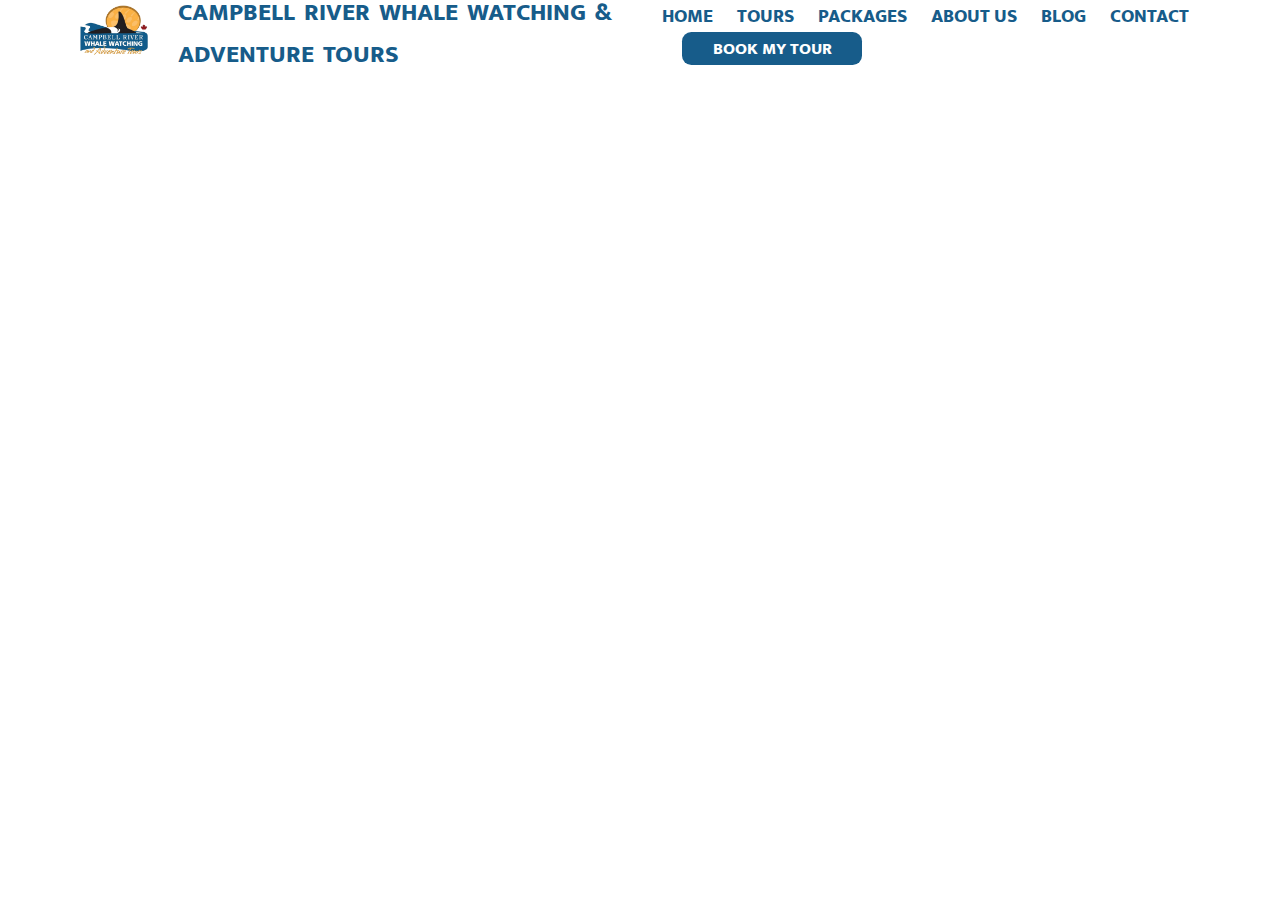
<file: index.html>
<!DOCTYPE html>
<html lang="en">
<head>
    <script src="main.js"></script>
    <meta charset="UTF-8">
    <meta name="viewport" content="width=device-width, initial-scale=1.0">
    <title>Campbell River Whale Watching and Adventure Tours</title>
    <link rel="stylesheet" href="style.css">
    <link rel="stylesheet" href="https://cdnjs.cloudflare.com/ajax/libs/font-awesome/6.5.1/css/all.min.css">
    <link rel="preconnect" href="https://fonts.googleapis.com">
    <link rel="preconnect" href="https://fonts.gstatic.com" crossorigin>
    <link href="https://fonts.googleapis.com/css2?family=Mukta:wght@200;300;400;500;600;700;800&display=swap" rel="stylesheet">
</head>
<body>
    <!--Containers-->
    <div class="top-container">
        <!--Navbar-->
            <div class="navbar-top">
                <div class="logo">
                    <img onclick="homePage()" src="assets/logotransparent.png" alt="Campbell River Whale Watching Logo" width="auto" height="68">
                </div>
                <div class="company-name">
                    <span onclick="homePage()">CAMPBELL RIVER WHALE WATCHING & ADVENTURE TOURS</span>
                </div>
                <div class="nav-list">
                        <li>
                            <a onclick="homePage()">HOME</a>
                        </li>
                        <li class="tours-trigger" id="tourTrigger">
                            <a onclick="allTours()">TOURS</a>
                            <div class="tours-menu" id="toursMenu">
                                <div class="menu-item">
                                    <a onclick="whaleTourPage()">
                                        <img src="assets/whaletour.webp" alt="Whale Watching" class="navtourimg1">
                                        <span>WHALE WATCHING</span>
                                    </a>
                                </div>
                                <div class="menu-item">
                                    <a onclick="grizzlyTourPage()">
                                        <img src="assets/grizzlytour.webp" alt="Grizzly Bear Tours" class="navtourimg2">
                                        <span>GRIZZLY TOURS</span>
                                    </a>
                                </div>
                                <div class="menu-item">
                                    <a onclick="kayakTourPage()">
                                        <img src="assets/kayaktour.webp" alt="Kayaking Tours" class="navtourimg3">
                                        <span>KAYAKING TOURS</span>
                                    </a>
                                </div>
                                <div class="menu-item">
                                    <a onclick="photographyPage()">
                                        <img src="assets/photography.webp" alt="Photography/ Eagle Tours" class="navtourimg4">
                                        <span>PHOTOGRAPHY CLASS</span>
                                    </a>
                                </div>
                                <div class="menu-item">
                                    <a onclick="rapidsTourPage()">
                                        <img src="assets/rapidstour.webp" alt="Ocean Rapids Tours" class="navtourimg5">
                                        <span>OCEAN RAPIDS</span>
                                    </a>
                                </div>
                                <div class="menu-item">
                                    <a onclick="allTours()">
                                        <img src="assets/bearwatertour.webp" alt="Browse All Tours" class="navtourimg6">
                                        <span>BROWSE ALL TOURS</span>
                                    </a>
                                </div>
                            </div>
                        </li>
                        <li><a href="navpages/packages.html">PACKAGES</a></li>
                        <li><a href="navpages/about.html">ABOUT US</a></li>
                        <li><a href="navpages/blog.html">BLOG</a></li>
                        <li><a href="navpages/contact.html">CONTACT</a></li>
                    <button onclick="bookingPage()">BOOK MY TOUR</button>
                </div>
            </div>
        
        <!--End of Navbar-->
    </div>


    <div class="mid-container" id="midContainer">
        <video id="big-vid" width="100%" height="auto" autoplay muted loop class="big-vid" >
            <source src="https://www.youtube.com/watch?v=ch-1mHGTbeo" type="video/mp4">
            Your browser does not support the video tag.
        </video>
    </div>


    <!--End of Containers-->
    
</body>
</html>
</file>
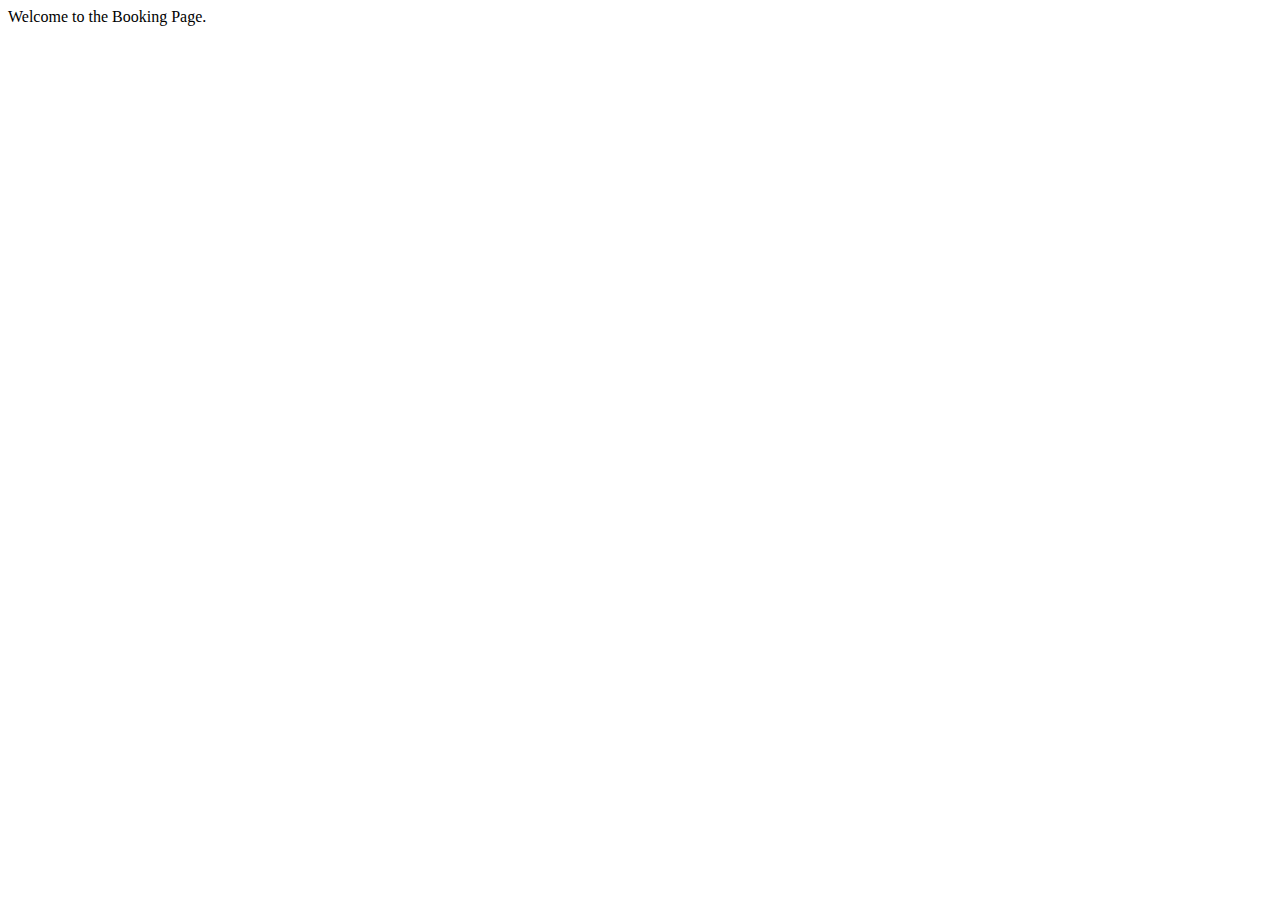
<file: booking/bookingpage.html>
<!DOCTYPE html>
<html lang="en">
<head>
    <meta charset="UTF-8">
    <meta name="viewport" content="width=device-width, initial-scale=1.0">
    <title>Booking Page</title>
</head>
<body>
    Welcome to the Booking Page.
    
</body>
</html>
</file>
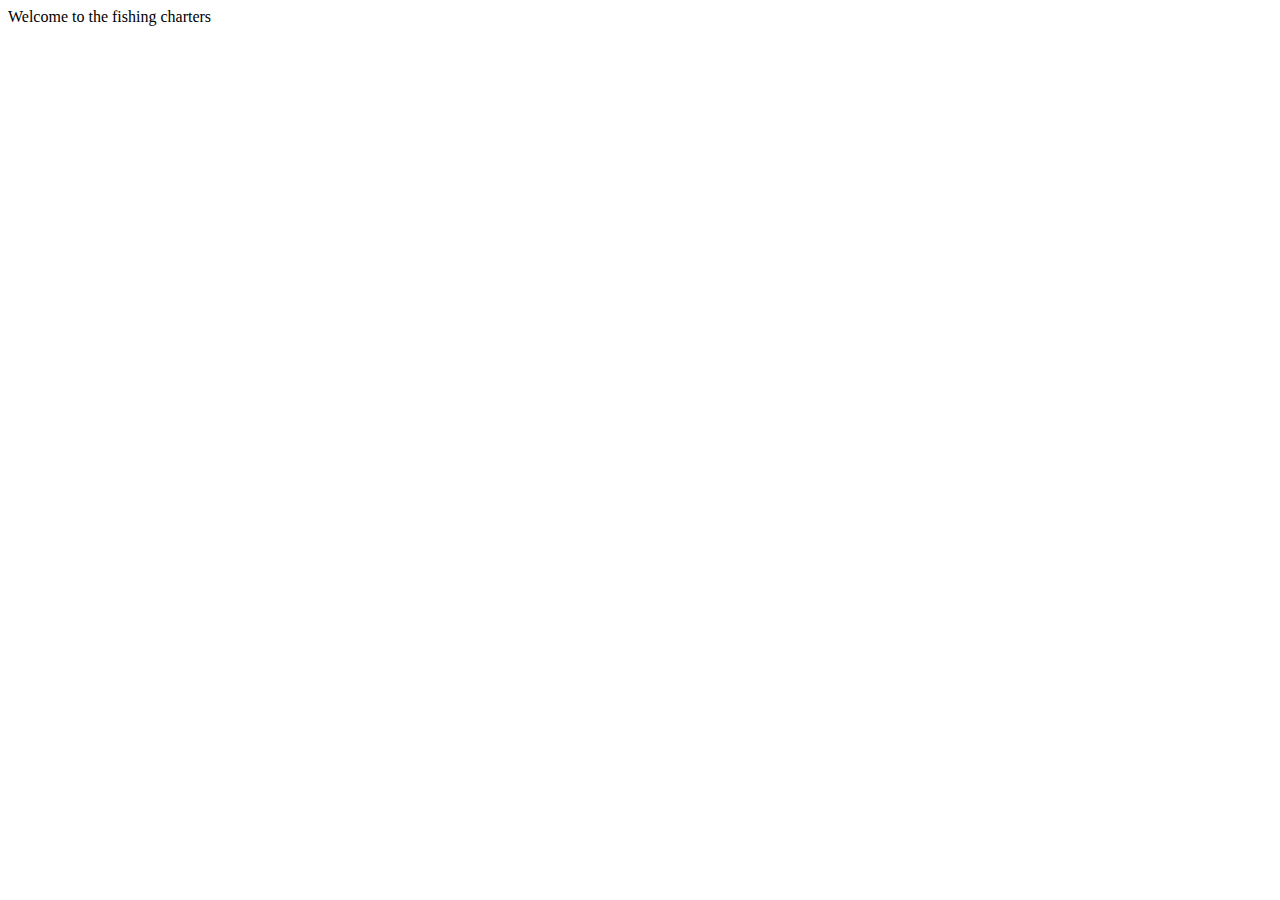
<file: tours/fishingcharter.html>
<!DOCTYPE html>
<html lang="en">
<head>
    <meta charset="UTF-8">
    <meta name="viewport" content="width=device-width, initial-scale=1.0">
    <title>Fishing Charters</title>
</head>
<body>
    Welcome to the fishing charters
    
</body>
</html>
</file>
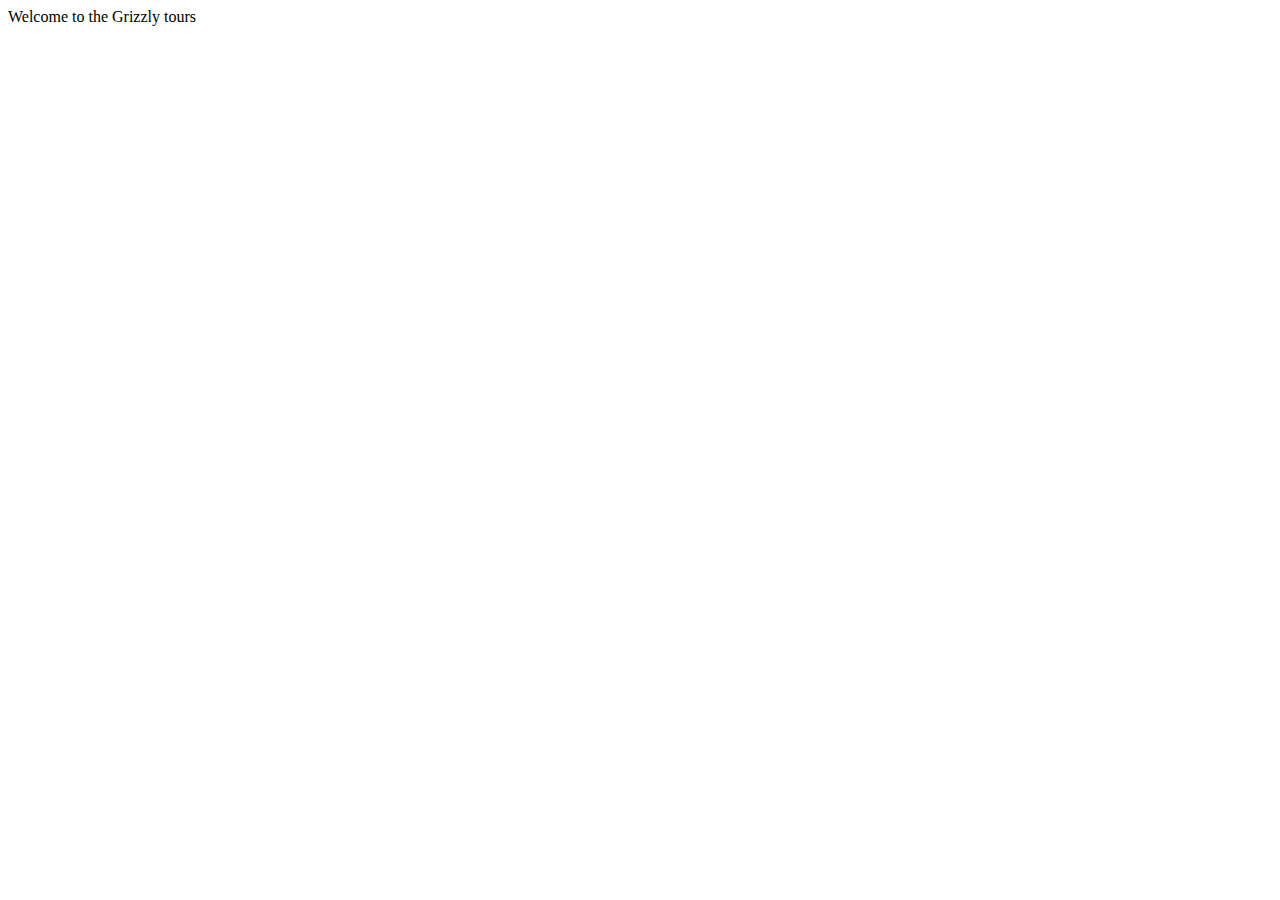
<file: tours/grizzly.html>
<!DOCTYPE html>
<html lang="en">
<head>
    <meta charset="UTF-8">
    <meta name="viewport" content="width=device-width, initial-scale=1.0">
    <title>Grizzly Watching Tours</title>
</head>
<body>
    Welcome to the Grizzly tours
    
</body>
</html>
</file>
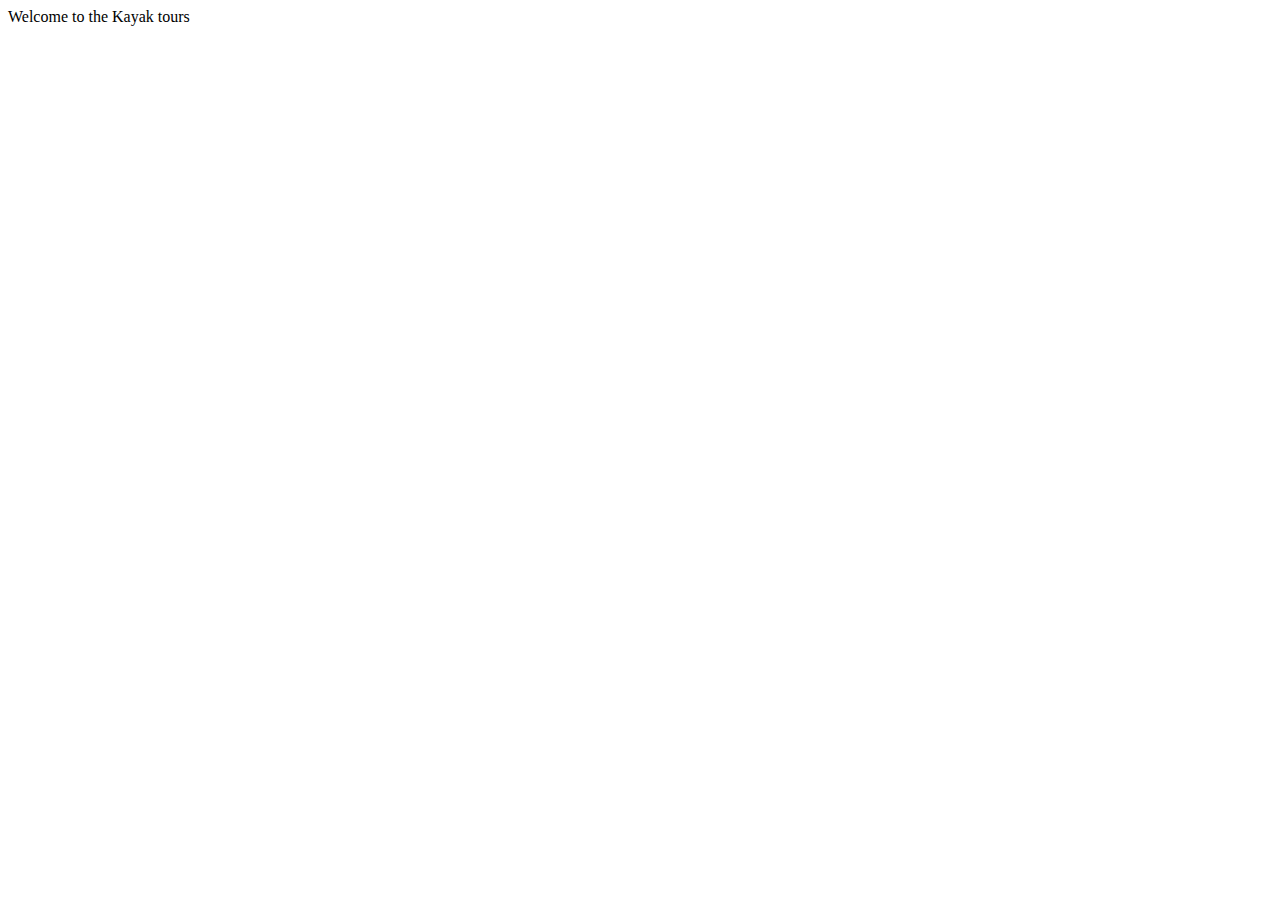
<file: tours/kayak.html>
<!DOCTYPE html>
<html lang="en">
<head>
    <meta charset="UTF-8">
    <meta name="viewport" content="width=device-width, initial-scale=1.0">
    <title>Kayaking Tours</title>
</head>
<body>
    Welcome to the Kayak tours
    
</body>
</html>
</file>
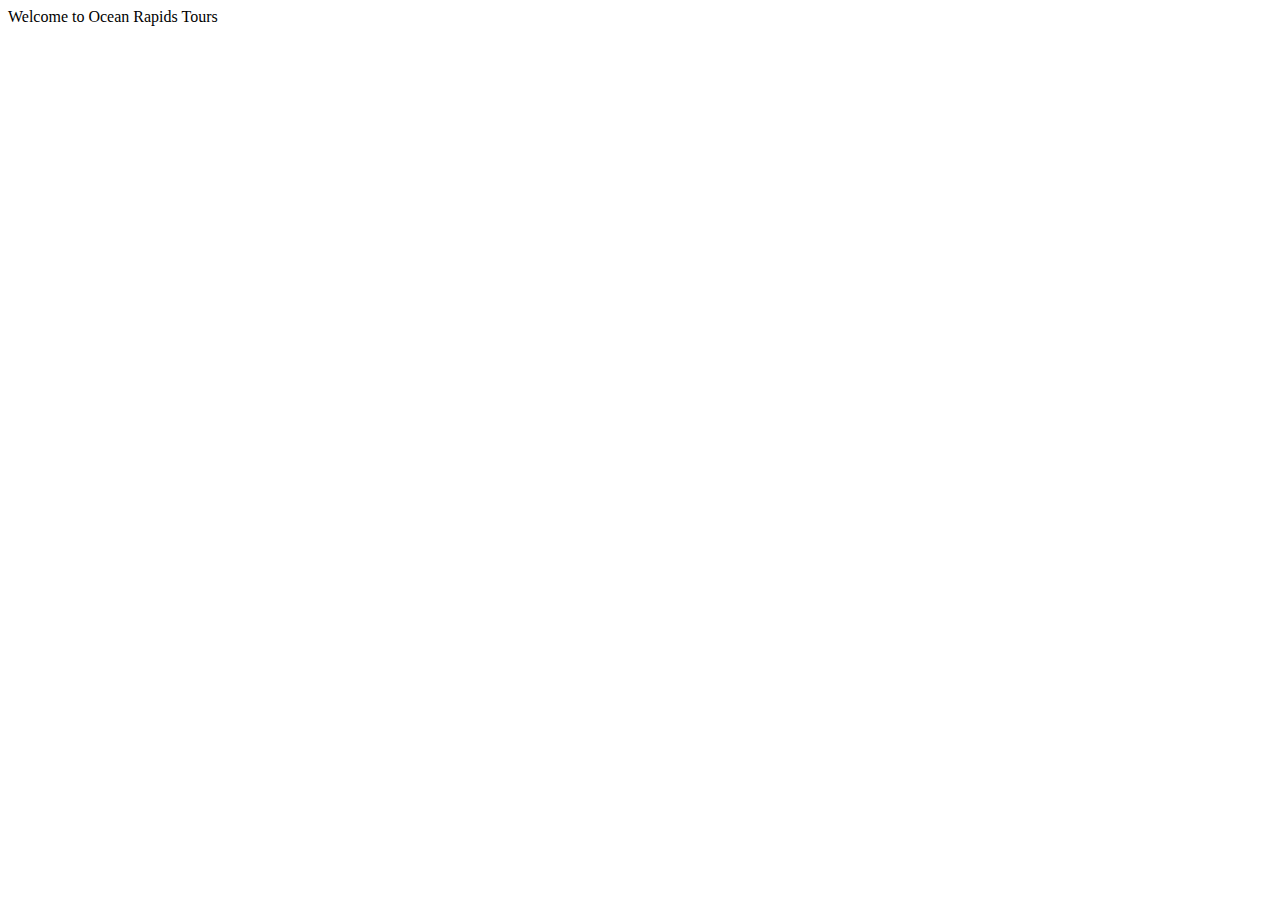
<file: tours/oceanrapids.html>
<!DOCTYPE html>
<html lang="en">
<head>
    <meta charset="UTF-8">
    <meta name="viewport" content="width=device-width, initial-scale=1.0">
    <title>Ocean Rapids Tours</title>
</head>
<body>
    Welcome to Ocean Rapids Tours
    
</body>
</html>
</file>
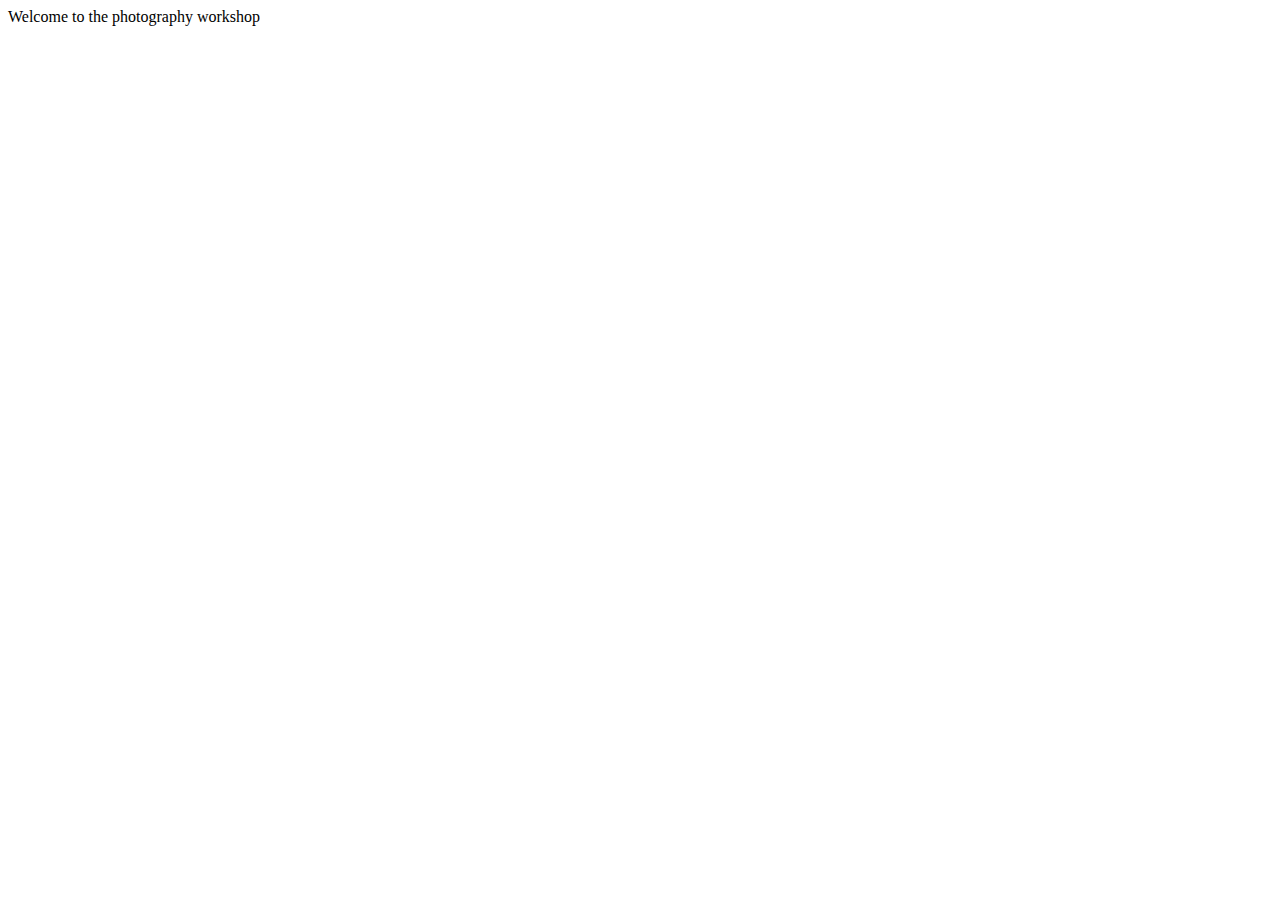
<file: tours/photography.html>
<!DOCTYPE html>
<html lang="en">
<head>
    <meta charset="UTF-8">
    <meta name="viewport" content="width=device-width, initial-scale=1.0">
    <title>Photography Workshop</title>
</head>
<body>
    Welcome to the photography workshop
    
</body>
</html>
</file>
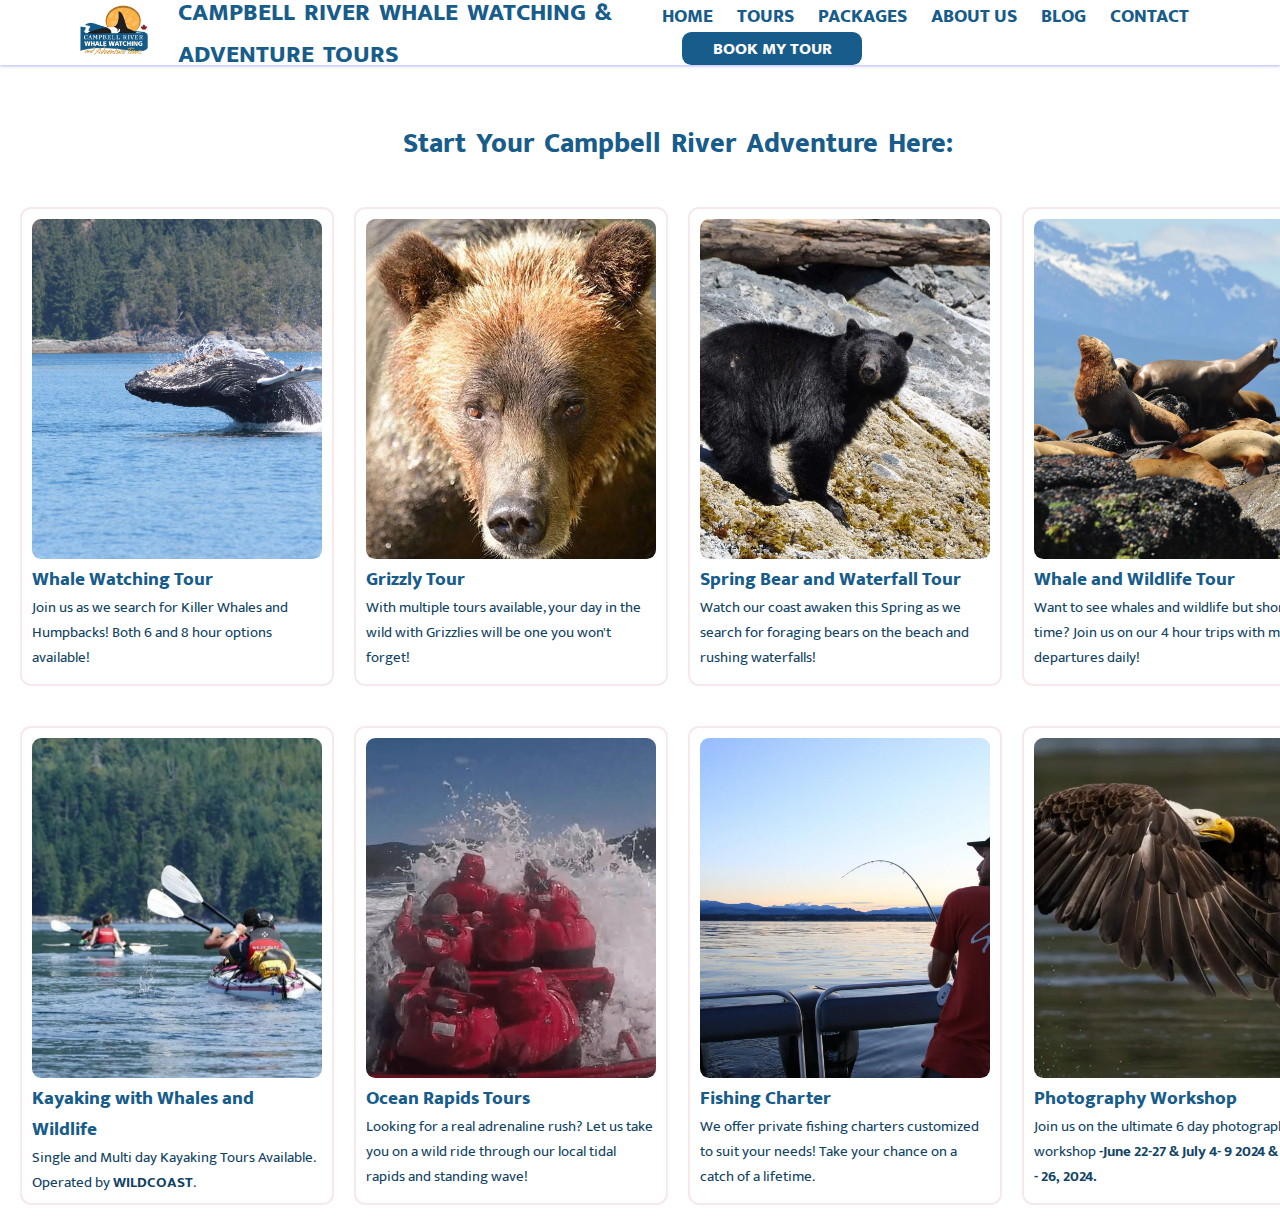
<file: tours/tours.html>
<!DOCTYPE html>
<html lang="en">
<head>
    <script src="../main.js"></script>
    <meta charset="UTF-8">
    <meta name="viewport" content="width=device-width, initial-scale=1.0">
    <title>Campbell River Whale Watching and Adventure Tours</title>
    <link rel="stylesheet" href="/tours/tours.css">
    <link rel="stylesheet" href="https://cdnjs.cloudflare.com/ajax/libs/font-awesome/6.5.1/css/all.min.css">
    <link rel="preconnect" href="https://fonts.googleapis.com">
    <link rel="preconnect" href="https://fonts.gstatic.com" crossorigin>
    <link href="https://fonts.googleapis.com/css2?family=Mukta:wght@200;300;400;500;600;700;800&display=swap" rel="stylesheet">
</head>
<body>
    <!--Containers-->

    <!--Navbar and Video Container-->
    <div class="top-container">
        <!--Navbar-->
            <div class="navbar-top">
                <div class="logo">
                    <img onclick="homePage()" src="../assets/logotransparent.png" alt="Campbell River Whale Watching Logo" width="auto" height="68">
                </div>
                <div class="company-name">
                    <span onclick="homePage()">CAMPBELL RIVER WHALE WATCHING & ADVENTURE TOURS</span>
                </div>
                <div class="nav-list">
                        <li>
                            <a onclick="homePage()">HOME</a>
                        </li>
                        <li class="tours-trigger" id="tourTrigger">
                            <a onclick="allTours()">TOURS</a>
                            <div class="tours-menu" id="tourMenu">
                                <div class="menu-item">
                                    <a onclick="whaleTourPage()">
                                        <img src="../assets/whaletour.webp" alt="Whale Watching" class="navtourimg1">
                                        <span>WHALE WATCHING</span>
                                    </a>
                                </div>
                                <div class="menu-item">
                                    <a onclick="grizzlyTourPage()">
                                        <img src="../assets/grizzlytour.webp" alt="Grizzly Bear Tours" class="navtourimg2">
                                        <span>GRIZZLY TOURS</span>
                                    </a>
                                </div>
                                <div class="menu-item">
                                    <a onclick="kayakTourPage()">
                                        <img src="../assets/kayaktour.webp" alt="Kayaking Tours" class="navtourimg3">
                                        <span>KAYAKING TOURS</span>
                                    </a>
                                </div>
                                <div class="menu-item">
                                    <a onclick="photographyPage()">
                                        <img src="../assets/photography.webp" alt="Photography/ Eagle Tours" class="navtourimg4">
                                        <span>PHOTOGRAPHY CLASS</span>
                                    </a>
                                </div>
                                <div class="menu-item">
                                    <a onclick="rapidsTourPage()">
                                        <img src="../assets/rapidstour.webp" alt="Ocean Rapids Tours" class="navtourimg5">
                                        <span>OCEAN RAPIDS</span>
                                    </a>
                                </div>
                                <div class="menu-item">
                                    <a onclick="allTours()">
                                        <img src="../assets/bearwatertour.webp" alt="Browse All Tours" class="navtourimg6">
                                        <span>BROWSE ALL TOURS</span>
                                    </a>
                                </div>
                            </div>
                        </li>
                        <li><a href="/navpages/packages.html">PACKAGES</a></li>
                        <li><a href="/navpages/about.html">ABOUT US</a></li>
                        <li><a href="/navpages/blog.html">BLOG</a></li>
                        <li><a href="/navpages/contact.html">CONTACT</a></li>
                    <button onclick="bookingPage()">BOOK MY TOUR</button>
                </div>
            </div>
        
        <!--End of Navbar-->
    </div>
    <!--End of Navbar-->

    <div class="mid-container" id="midContainer">
        <span>Start Your Campbell River Adventure Here:</span>

    
        <div class="img-containers">
            <div class="img1" onclick="whaleTourPage()">
                <div class="imgcss"><img src="../assets/whaletour.webp" alt="Whale Tour Image"></div>
                <div class="img-caption">Whale Watching Tour</div>
                <div class="img-text">
                    Join us as we search for Killer Whales and Humpbacks! Both 6 and 8 hour options available!
                </div>
            </div>
    
            <div class="img1" onclick="grizzlyTourPage()">
                <div class="imgcss"><img src="../assets/grizzlytour.webp" alt="Grizzly Tour Image"></div>
                <div class="img-caption">Grizzly Tour</div>
                <div class="img-text">
                    With multiple tours available, your day in the wild with Grizzlies will be one you won't forget!
                </div>
            </div>
            <div class="img1" onclick="waterfallBearTourPage()">
                <div class="imgcss"><img src="../assets/bearwatertour.webp" alt="Whale Tour Image"></div>
                <div class="img-caption">Spring Bear and Waterfall Tour</div>
                <div class="img-text">
                    Watch our coast awaken this Spring as we search for foraging bears on the beach and rushing waterfalls!
                </div>
            </div>
            <div class="img1" onclick="whaleWildlifeTourPage()">
                <div class="imgcss"><img src="../assets/whalewildlifetour.webp" alt="Whale Tour Image"></div>
                <div class="img-caption">Whale and Wildlife Tour</div>
                <div class="img-text">
                    Want to see whales and wildlife but short for time? Join us on our 4 hour trips with multiple departures daily!  
                </div>
            </div>
        </div>
        <div class="img-containers">
            <div class="img1" onclick="kayakTourPage()">
                <div class="imgcss"><img src="../assets/kayaktour.webp" alt="Whale Tour Image"></div>
                <div class="img-caption">Kayaking with Whales and Wildlife</div>
                <div class="img-text">
                    Single and Multi day Kayaking Tours Available. Operated by <b>WILDCOAST</b>.
                </div>
            </div>
            <div class="img1" onclick="rapidsTourPage()">
                <div class="imgcss"><img src="../assets/rapidstour.webp" alt="Whale Tour Image"></div>
                <div class="img-caption">Ocean Rapids Tours</div>
                <div class="img-text">
                    Looking for a real adrenaline rush? Let us take you on a wild ride through our local tidal rapids and standing wave! 
                </div>
            </div>
            <div class="img1" onclick="fishingCharterPage()">
                <div class="imgcss"><img src="../assets/fishing.webp" alt="Whale Tour Image"></div>
                <div class="img-caption">Fishing Charter</div>
                <div class="img-text">
                    We offer private fishing charters customized to suit your needs! Take your chance on a catch of a lifetime.
                </div>
            </div>
            <div class="img1" onclick="photographyPage()">
                <div class="imgcss"><img src="../assets/photography.webp" alt="Whale Tour Image"></div>
                <div class="img-caption">Photography Workshop</div>
                <div class="img-text">
                    Join us on the ultimate 6 day photography workshop <b>-June 22-27 & July 4- 9 2024 & July 21 - 26, 2024.</b>
                </div>
            </div>
        </div>
    </div>


    <!--End of Containers-->
    
</body>
</html>
</file>
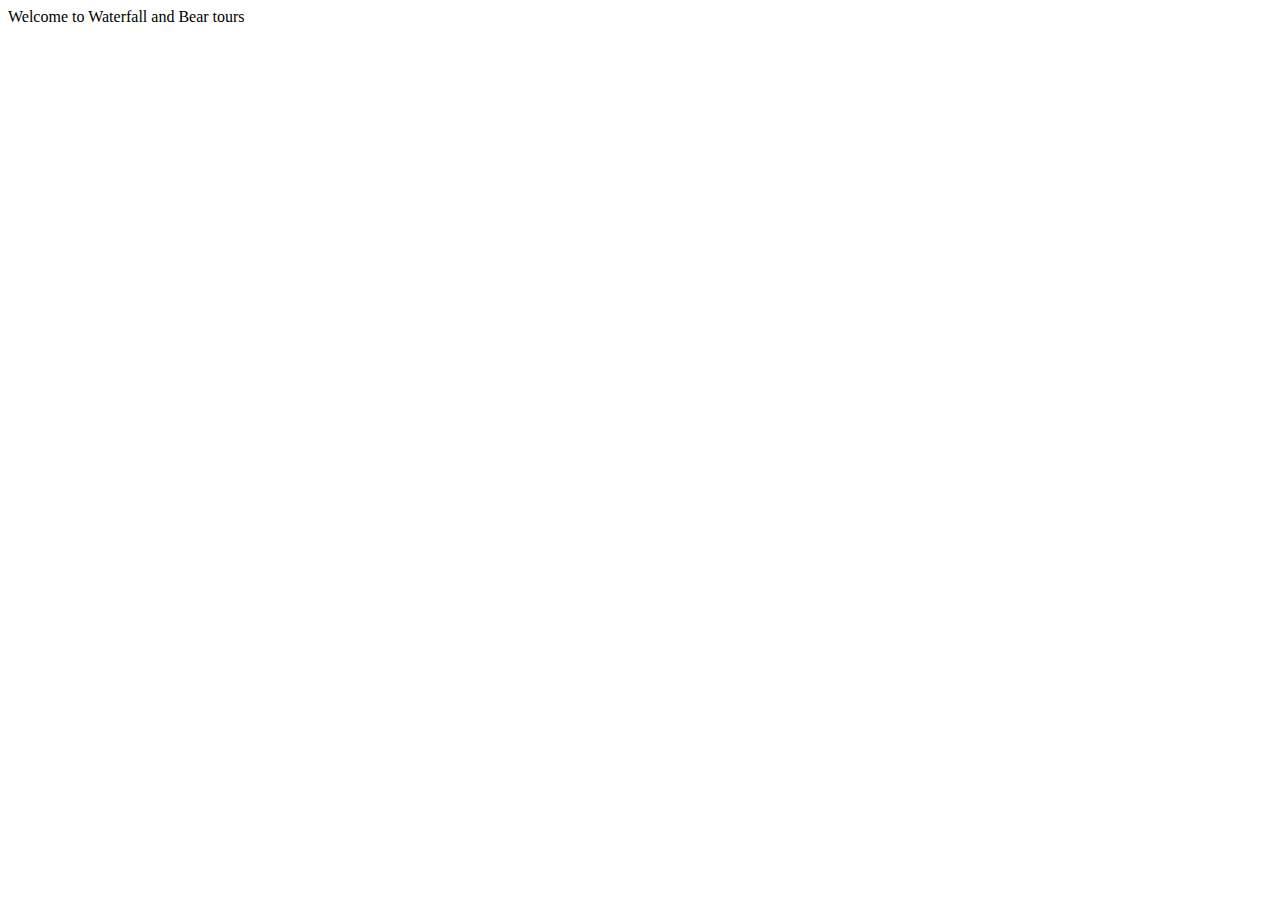
<file: tours/waterfallbear.html>
<!DOCTYPE html>
<html lang="en">
<head>
    <meta charset="UTF-8">
    <meta name="viewport" content="width=device-width, initial-scale=1.0">
    <title>Waterfall and Bear Watching Tours</title>
</head>
<body>
    Welcome to Waterfall and Bear tours
    
</body>
</html>
</file>
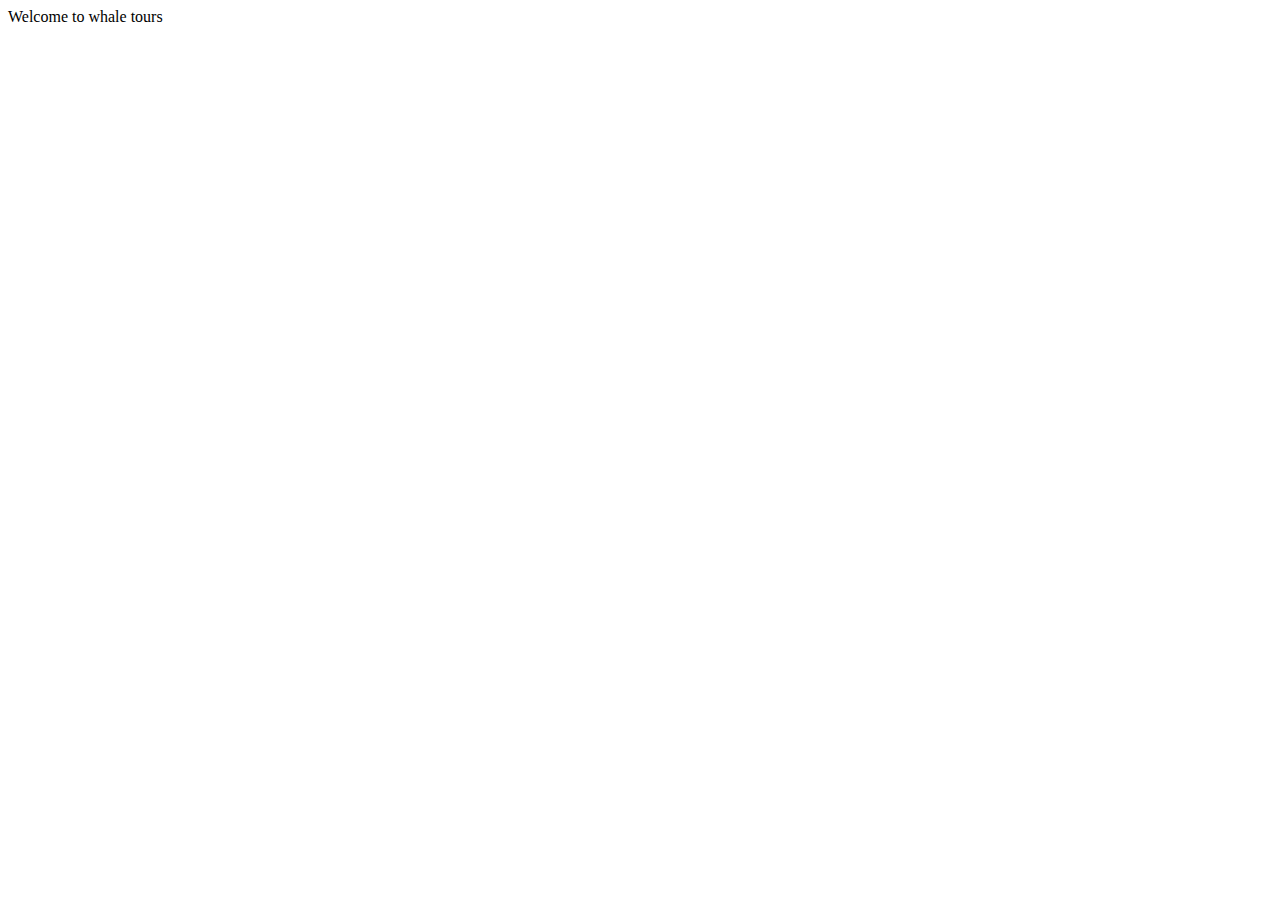
<file: tours/whaletourpage.html>
<!DOCTYPE html>
<html lang="en">
<head>
    <meta charset="UTF-8">
    <meta name="viewport" content="width=device-width, initial-scale=1.0">
    <title>Whale Watching Tours</title>
</head>
<body>
    Welcome to whale tours
    
</body>
</html>
</file>
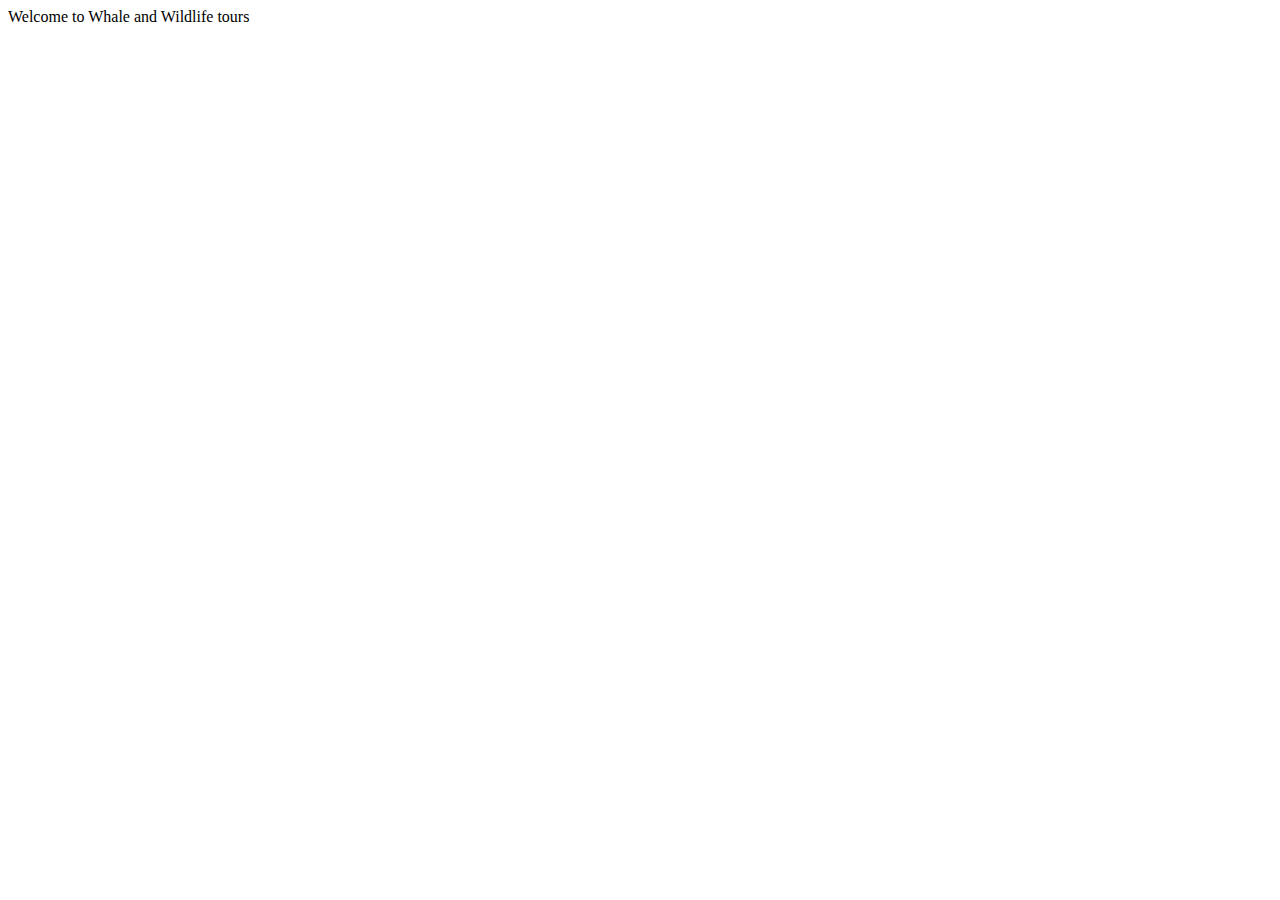
<file: tours/whalewildlife.html>
<!DOCTYPE html>
<html lang="en">
<head>
    <meta charset="UTF-8">
    <meta name="viewport" content="width=device-width, initial-scale=1.0">
    <title>Whale and Wildlife Watching Tours</title>
</head>
<body>
    Welcome to Whale and Wildlife tours
    
</body>
</html>
</file>
<file: style.css>
body {
    padding: 0;
    margin: 0; /*getting rid of the border that was around the edges on default*/
}

.top-container {
    height: auto; /* Set container height to full viewport height */
    overflow: hidden; /* Prevent vertical scrollbar */
}


.navbar-top {
    font-family: "Mukta", sans-serif;
    display: flex;
    height: 65px;
    align-items: center;
    justify-content: space-between;
    padding-left: 80px; /* Add padding instead of margin */
    padding-right: 70px; /* Add padding instead of margin */
    box-shadow: 0 2px 4px rgba(0, 0, 0, 0.1); /* Add box shadow */
    /*margin-left: 67px;  
    margin-right: 67px;*/
    box-shadow: 0px 1px 3px rgba(0, 4, 255, 0.308);
}

.navbar-top .nav-list {
    margin-left: auto;
}

.navbar-top .nav-list li {
    display: inline; /* Display list items inline */
    margin-right: 20px; /* Adjust spacing between list items */

}

.logo .company-name {
    margin-left: auto;
}

.logo {
    margin-right: 30px;
    padding-top: 10px;
    cursor: pointer;
}

.company-name {
    font-size: 19pt;
    word-spacing: 3px;
    color: #175C8A;
    font-weight: 800;
    font-style: normal;
    cursor: pointer;
}

.navbar-top button {
    margin-left: 20px; /* Adjust spacing between the last list item and the button */
    cursor: pointer;
    border: none;
    background-color: #175C8A;
    color: white;
    font-family: "Mukta", sans-serif;
    font-weight: 800;
    font-size: 13pt;
    padding: 2px;
    align-items: center;
    width: 180px;
    border-radius: 9.3px;
    text-align: center;
}

.navbar-top button:hover {
    background-color: #ad2429;
}

.nav-list li{
    display: block;    
    color: #175C8A;
    padding-bottom: 18px;
    list-style-type: none; 
}

.nav-list a {
    color:#175C8A;
    font-size: 14pt;
    font-weight: 800;
    font-style: normal;
    text-decoration: none; /*remove hyperlink underline*/
    cursor: pointer;
}

.nav-list a:hover {
    color: #ad2429; /*made the color a bit lighter so it's looks better*/
    /*color: #921B1E;*/
}

/*Nav links menu*/

.tours-menu {
    display: none;
    position: absolute;
    background-color: white;
    border: none;
    padding: 10px;
    margin-top: 5px;
    white-space: nowrap;
    left: 50%; /* Set left edge to 50% */
    transform: translateX(-60%); /* Shift back by half of its own width */
    margin-top: 10px; /* Adjust the vertical position if needed */
    border-bottom-left-radius: 9.3px;
    border-bottom-right-radius: 9.3px;
}

.tours-trigger {
    position: relative; /* Ensure proper positioning for the dropdown menu */
    text-align: center;
    cursor: pointer;
}

.tours-trigger:hover .tours-menu {
    display: block; /* Display the dropdown menu on hover */
}

.menu-item {
    display: inline-block; /* Display list items horizontally */
    vertical-align: top; /* Align items to the top */
    margin-right: 10px; /* Adjust spacing between items */
    margin-left: 10px;
    margin-bottom: 14px;
    height: 250px;
    width: 230px;
    cursor: pointer;
}

.menu-item a {
    display: block; /* Ensure the entire block is clickable */
    text-align: center; /* Center text */
}

.menu-item img {
    display: block;  /*Ensure images are block elements */
    margin: 0 auto; /* Center images horizontally */
    /*width: 100%; /* Ensure the image takes up the entire width of the container */
    /*height: auto; /* Allow the image to adjust its height proportionally */
    /*object-fit: cover; /* Crop the image to cover the container */
    /*overflow: hidden;
    display: flex;*/
    justify-content: center;
    width: 100%;
    height: 225px; /* Set your fixed Limit */
    object-fit: cover;
    border-radius: 9.3px;
    margin-bottom: 5px;
}



/*Vignette around video - need to figure out how to do this so that the video and vignette are in a 
separate container of their own so I can put the effect on the video only. Right now, it's putting it over
everything in it's radius- the tours drop down menu and everything. Every time I've made a new container for 
the video and vignette, it makes it so the tours drop down menu doesn't show. I've tried changing the z-index 
and it didn't work.
.vignette {
    position: absolute;
    top: 65px;
    left: 0;
    width: 100%;
    height: 787.38px;
    background: radial-gradient(ellipse at center, rgba(0, 0, 0, 0) 0%, rgba(0, 0, 0, 0.4) 100%); /*0,0,0, is black, another 0 is transparent. 0.4 is 40% transparency*/
/*}*/



/*Landing Page Image Cards*/

.mid-container {
    margin-top: 70px;
    text-align: center;
    align-items: flex-start;
    display: flex;
    flex-wrap: wrap; /* Allow items to wrap if they exceed the container's width */
    justify-content: center;
}

.mid-container span {
    font-family: "Mukta", sans-serif;
    font-size: 21pt;
    word-spacing: 3px;
    color: #175C8A;
    font-weight: 800;
    font-style: normal;
    text-align: center;
    display: block;
    margin-bottom: 20px;
    width: 100%;
}

.img-containers {
    display: flex;
    justify-content: center;
    align-items: center;
    margin: 10px;
}

.img1:hover {
    cursor: pointer;
}

.img1:hover .img-caption {
    color: #ad2429;
}

.img1:hover .img-text {
    color: #ad2429;
}

.img1:hover {
    background-color: rgba(180, 0, 6, 0.068);
}

.img1 {
    display: block;
    margin: 10px;
    width: 290px;
    height: 455px;
    /*height: 440px; /* Set your fixed Limit */
    object-fit: cover;
    border-radius: 11px;
    border: 2px solid rgba(173, 36, 41, 0.1);
    overflow: hidden;
    position: relative;
    text-align: center;
    padding: 10px;
    padding-top: 10px;
}

.imgcss {
    display: flex;
    justify-content: center;
    height: 340px;
}

.imgcss img{
    width: 100%;
    height: auto; /* Set your fixed Limit */
    /*width: calc(100% - 10px); /* Adjust the width of the image */
    /*height: calc(100% - 10px); /* Adjust the height of the image */
    object-fit: cover;
    border-radius: 9.3px;
 
}

.img-caption {
    font-family: "Mukta", sans-serif;
    width: 100%;
    color:#175C8A;
    font-size: 14pt;
    font-weight: 800;
    font-style: normal;
    text-decoration: none;  /* Text color */
    text-align: left; /* align text */
    margin-top: 5px;
}

.img-text {
    font-family: "Mukta", sans-serif;
    color: #104364;
    font-size: 11pt;
    font-weight: 400;
    font-style: normal;
    text-decoration: none;
    text-align: left;
}
</file>
<file: tours/tours.css>
body {
    padding: 0;
    margin: 0; /*getting rid of the border that was around the edges on default*/
}

.top-container {
    height: 400px; /* Set container height to full viewport height */
    overflow: hidden; /* Prevent vertical scrollbar */
}

.navbar-top {
    font-family: "Mukta", sans-serif;
    display: flex;
    height: 65px;
    align-items: center;
    justify-content: space-between;
    padding-left: 80px; /* Add padding instead of margin */
    padding-right: 70px; /* Add padding instead of margin */
    /*margin-left: 67px;  
    margin-right: 67px;*/
    box-shadow: 0px 1px 3px rgba(0, 4, 255, 0.308);
}

.navbar-top .nav-list {
    margin-left: auto;
}

.navbar-top .nav-list li {
    display: inline; /* Display list items inline */
    margin-right: 20px; /* Adjust spacing between list items */

}


.logo .company-name {
    margin-left: auto;
}

.logo {
    margin-right: 30px;
    padding-top: 10px;
    cursor: pointer;
}

.company-name {
    font-size: 19pt;
    word-spacing: 3px;
    color: #175C8A;
    font-weight: 800;
    font-style: normal;
    cursor: pointer;
}

.navbar-top button {
    margin-left: 20px; /* Adjust spacing between the last list item and the button */
    cursor: pointer;
    border: none;
    background-color: #175C8A;
    color: white;
    font-family: "Mukta", sans-serif;
    font-weight: 800;
    font-size: 13pt;
    padding: 2px;
    align-items: center;
    width: 180px;
    border-radius: 9.3px;
    text-align: center;
}

.navbar-top button:hover {
    background-color: #ad2429;
}

.nav-list li{
    display: block;    
    color: #175C8A;
    padding-bottom: 18px;
    list-style-type: none; 
}

.nav-list a {
    color:#175C8A;
    font-size: 14pt;
    font-weight: 800;
    font-style: normal;
    text-decoration: none; /*remove hyperlink underline*/
    cursor: pointer;
}

.nav-list a:hover {
    color: #ad2429; /*made the color a bit lighter so it's looks better*/
    /*color: #921B1E;*/
}

/*Nav links menu*/

.tours-menu {
    display: none;
    position: absolute;
    background-color: white;
    border-right: 1px solid #175c8a34;
    border-left: 1px solid #175c8a34;
    border-bottom: 1px solid #175c8a34;
    padding: 10px;
    margin-top: 5px;
    white-space: nowrap;
    left: 50%; /* Set left edge to 50% */
    transform: translateX(-60%); /* Shift back by half of its own width */
    margin-top: 10px; /* Adjust the vertical position if needed */
    border-bottom-left-radius: 9.3px;
    border-bottom-right-radius: 9.3px;
}

.tours-trigger {
    position: relative; /* Ensure proper positioning for the dropdown menu */
    text-align: center;
    cursor: pointer;
}

.tours-trigger:hover .tours-menu {
    display: block; /* Display the dropdown menu on hover */
}

.menu-item {
    display: inline-block; /* Display list items horizontally */
    vertical-align: top; /* Align items to the top */
    margin-right: 10px; /* Adjust spacing between items */
    margin-left: 10px;
    margin-bottom: 14px;
    height: 250px;
    width: 230px;
    cursor: pointer;
}

.menu-item a {
    display: block; /* Ensure the entire block is clickable */
    text-align: center; /* Center text */
}

.menu-item img {
    display: block;  /*Ensure images are block elements */
    margin: 0 auto; /* Center images horizontally */
    /*width: 100%; /* Ensure the image takes up the entire width of the container */
    /*height: auto; /* Allow the image to adjust its height proportionally */
    /*object-fit: cover; /* Crop the image to cover the container */
    /*overflow: hidden;
    display: flex;*/
    justify-content: center;
    width: 100%;
    height: 225px; /* Set your fixed Limit */
    object-fit: cover;
    border-radius: 9.3px;
    margin-bottom: 5px;
}

/*Landing Page Image Cards*/

.mid-container {
    position:absolute;
    margin-top: -280px; /*So it overlaps with top container since the drop down menu pushed it down*/
    text-align: center;
    align-items: flex-start;
    display: flex;
    flex-wrap: wrap; /* Allow items to wrap if they exceed the container's width */
    justify-content: center;
}

.mid-container span {
    font-family: "Mukta", sans-serif;
    font-size: 21pt;
    word-spacing: 3px;
    color: #175C8A;
    font-weight: 800;
    font-style: normal;
    text-align: center;
    display: block;
    margin-bottom: 20px;
    width: 100%;
}

.img-containers {
    display: flex;
    justify-content: center;
    align-items: center;
    margin: 10px;
    cursor: pointer;
}

.img1:hover {
    cursor: pointer;
    background-color: rgba(180, 0, 6, 0.068);
}

.img1:hover .img-caption {
    color: #ad2429;
}

.img1:hover .img-text {
    color: #ad2429;
}

.img1 {
    display: block;
    margin: 10px;
    width: 290px;
    height: 455px;
    /*height: 440px; /* Set your fixed Limit */
    object-fit: cover;
    border-radius: 11px;
    border: 2px solid rgba(173, 36, 41, 0.1);
    overflow: hidden;
    position: relative;
    text-align: center;
    padding: 10px;
    padding-top: 10px;
    cursor: pointer;
}

.imgcss {
    display: flex;
    justify-content: center;
    height: 340px;
}

.imgcss img{
    width: 100%;
    height: auto; /* Set your fixed Limit */
    /*width: calc(100% - 10px); /* Adjust the width of the image */
    /*height: calc(100% - 10px); /* Adjust the height of the image */
    object-fit: cover;
    border-radius: 9.3px;
 
}

.img-caption {
    font-family: "Mukta", sans-serif;
    width: 100%;
    color:#175C8A;
    font-size: 14pt;
    font-weight: 800;
    font-style: normal;
    text-decoration: none;  /* Text color */
    text-align: left; /* align text */
    margin-top: 5px;
}

.img-text {
    font-family: "Mukta", sans-serif;
    color: #104364;
    font-size: 11pt;
    font-weight: 400;
    font-style: normal;
    text-decoration: none;
    text-align: left;
}
</file>
